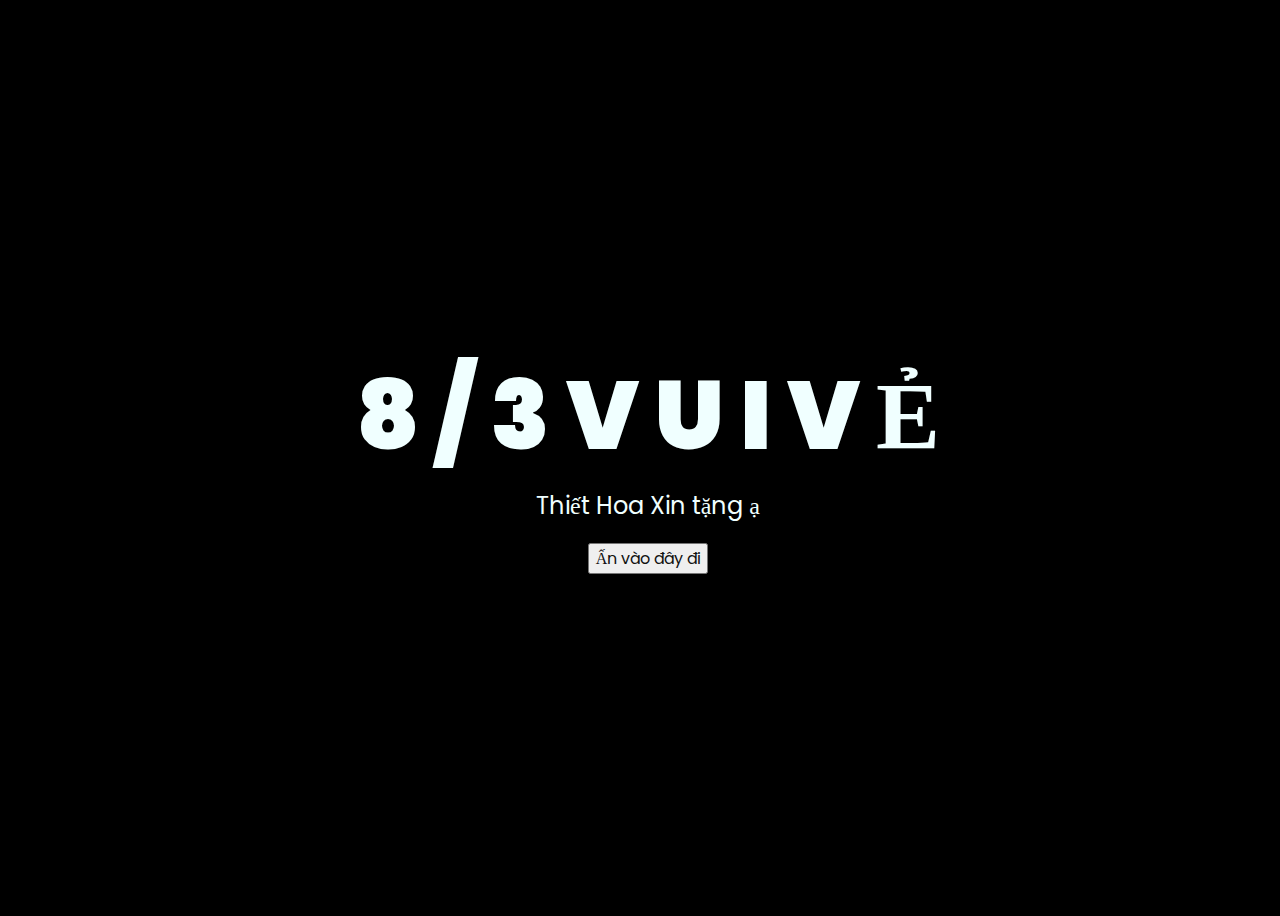
<file: index.html>
<!DOCTYPE html>
<html lang="en">
<head>
    <meta charset="UTF-8">
    <meta http-equiv="X-UA-Compatible" content="IE=edge">
    <meta name="viewport" content="width=device-width, initial-scale=1.0">
    <link rel="stylesheet" href="css/style.css">
    <link rel="icon" href="img/flowers.png" type="image/x-icon">
    <title>Gửi tặng 8/3</title>
</head>
<body>
    <div class="greetings">
    <!-- silahkan menambah kata sesuai keinginan dengan <span>text...</span -->
        <span>8</span>
        <span>/</span>
        <span>3</span>
        <span>V</span>
        <span>U</span>
        <span>I</span>
        <span>V</span>
        <span>Ẻ</span>
    </div>
    <div class="description">
        <span>Thiết Hoa Xin tặng ạ</span>
    </div>
    <div class="button">
        <button>
            <a href="flower.html">Ấn vào đây đi</a>
        </button>
        
    </div>
</body>
</html>
</file>
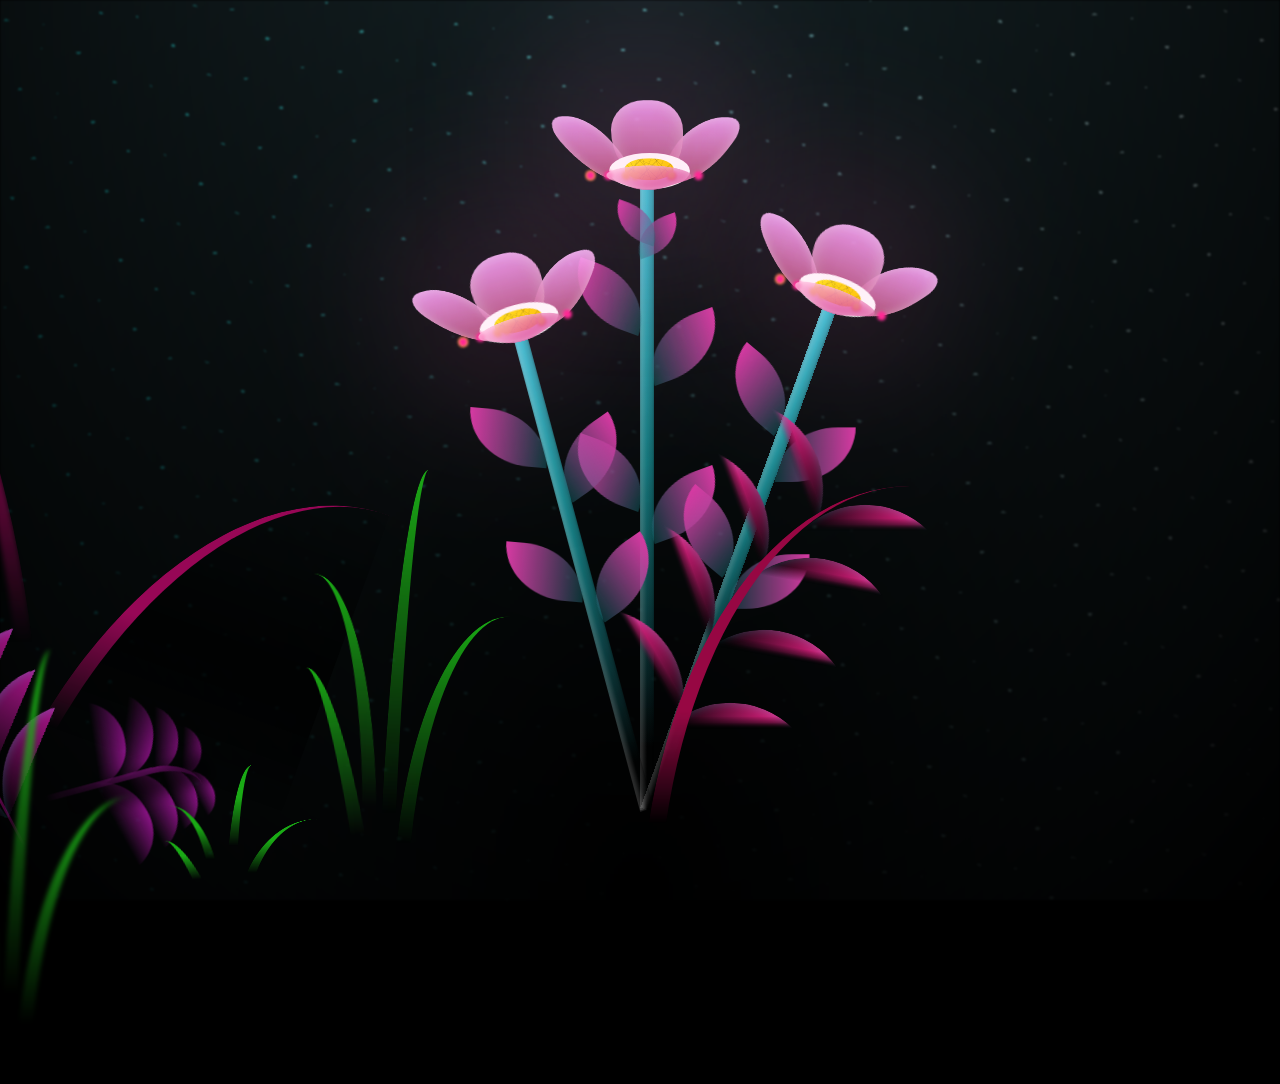
<file: flower.html>
<!DOCTYPE html>
<html lang="en">
<head>
    <meta charset="UTF-8">
    <meta http-equiv="X-UA-Compatible" content="IE=edge">
    <meta name="viewport" content="width=device-width, initial-scale=1.0">
    <link rel="stylesheet" href="css/main.css">
    <link rel="icon" href="img/flowers.png" type="image/x-icon">
    <title>flowers</title>
<audio control autoplay>
   <source src ="456.mp3" type="audio/mpeg">
</audio>
</head>
<body class="container">
  <!-- Pembuat code: https://codepen.io/mdusmanansari/pen/BamepLe -->
    <div class="night"></div>
    <div class="Mãi xinh đẹp nhenn">
      <div class="flower flower--1">
        <div class="flower__leafs flower__leafs--1">
          <div class="flower__leaf flower__leaf--1"></div>
          <div class="flower__leaf flower__leaf--2"></div>
          <div class="flower__leaf flower__leaf--3"></div>
          <div class="flower__leaf flower__leaf--4"></div>
          <div class="flower__white-circle"></div>
  
          <div class="flower__light flower__light--1"></div>
          <div class="flower__light flower__light--2"></div>
          <div class="flower__light flower__light--3"></div>
          <div class="flower__light flower__light--4"></div>
          <div class="flower__light flower__light--5"></div>
          <div class="flower__light flower__light--6"></div>
          <div class="flower__light flower__light--7"></div>
          <div class="flower__light flower__light--8"></div>
  
        </div>
        <div class="flower__line">
          <div class="flower__line__leaf flower__line__leaf--1"></div>
          <div class="flower__line__leaf flower__line__leaf--2"></div>
          <div class="flower__line__leaf flower__line__leaf--3"></div>
          <div class="flower__line__leaf flower__line__leaf--4"></div>
          <div class="flower__line__leaf flower__line__leaf--5"></div>
          <div class="flower__line__leaf flower__line__leaf--6"></div>
        </div>
      </div>
  
      <div class="flower flower--2">
        <div class="flower__leafs flower__leafs--2">
          <div class="flower__leaf flower__leaf--1"></div>
          <div class="flower__leaf flower__leaf--2"></div>
          <div class="flower__leaf flower__leaf--3"></div>
          <div class="flower__leaf flower__leaf--4"></div>
          <div class="flower__white-circle"></div>
  
          <div class="flower__light flower__light--1"></div>
          <div class="flower__light flower__light--2"></div>
          <div class="flower__light flower__light--3"></div>
          <div class="flower__light flower__light--4"></div>
          <div class="flower__light flower__light--5"></div>
          <div class="flower__light flower__light--6"></div>
          <div class="flower__light flower__light--7"></div>
          <div class="flower__light flower__light--8"></div>
  
        </div>
        <div class="flower__line">
          <div class="flower__line__leaf flower__line__leaf--1"></div>
          <div class="flower__line__leaf flower__line__leaf--2"></div>
          <div class="flower__line__leaf flower__line__leaf--3"></div>
          <div class="flower__line__leaf flower__line__leaf--4"></div>
        </div>
      </div>
  
      <div class="flower flower--3">
        <div class="flower__leafs flower__leafs--3">
          <div class="flower__leaf flower__leaf--1"></div>
          <div class="flower__leaf flower__leaf--2"></div>
          <div class="flower__leaf flower__leaf--3"></div>
          <div class="flower__leaf flower__leaf--4"></div>
          <div class="flower__white-circle"></div>
  
          <div class="flower__light flower__light--1"></div>
          <div class="flower__light flower__light--2"></div>
          <div class="flower__light flower__light--3"></div>
          <div class="flower__light flower__light--4"></div>
          <div class="flower__light flower__light--5"></div>
          <div class="flower__light flower__light--6"></div>
          <div class="flower__light flower__light--7"></div>
          <div class="flower__light flower__light--8"></div>
  
        </div>
        <div class="flower__line">
          <div class="flower__line__leaf flower__line__leaf--1"></div>
          <div class="flower__line__leaf flower__line__leaf--2"></div>
          <div class="flower__line__leaf flower__line__leaf--3"></div>
          <div class="flower__line__leaf flower__line__leaf--4"></div>
        </div>
      </div>
  
      <div class="grow-ans" style="--d:1.2s">
        <div class="flower__g-long">
          <div class="flower__g-long__top"></div>
          <div class="flower__g-long__bottom"></div>
        </div>
      </div>
  
      <div class="growing-grass">
        <div class="flower__grass flower__grass--1">
          <div class="flower__grass--top"></div>
          <div class="flower__grass--bottom"></div>
          <div class="flower__grass__leaf flower__grass__leaf--1"></div>
          <div class="flower__grass__leaf flower__grass__leaf--2"></div>
          <div class="flower__grass__leaf flower__grass__leaf--3"></div>
          <div class="flower__grass__leaf flower__grass__leaf--4"></div>
          <div class="flower__grass__leaf flower__grass__leaf--5"></div>
          <div class="flower__grass__leaf flower__grass__leaf--6"></div>
          <div class="flower__grass__leaf flower__grass__leaf--7"></div>
          <div class="flower__grass__leaf flower__grass__leaf--8"></div>
          <div class="flower__grass__overlay"></div>
        </div>
      </div>
  
      <div class="growing-grass">
        <div class="flower__grass flower__grass--2">
          <div class="flower__grass--top"></div>
          <div class="flower__grass--bottom"></div>
          <div class="flower__grass__leaf flower__grass__leaf--1"></div>
          <div class="flower__grass__leaf flower__grass__leaf--2"></div>
          <div class="flower__grass__leaf flower__grass__leaf--3"></div>
          <div class="flower__grass__leaf flower__grass__leaf--4"></div>
          <div class="flower__grass__leaf flower__grass__leaf--5"></div>
          <div class="flower__grass__leaf flower__grass__leaf--6"></div>
          <div class="flower__grass__leaf flower__grass__leaf--7"></div>
          <div class="flower__grass__leaf flower__grass__leaf--8"></div>
          <div class="flower__grass__overlay"></div>
        </div>
      </div>
  
      <div class="grow-ans" style="--d:2.4s">
        <div class="flower__g-right flower__g-right--1">
          <div class="leaf"></div>
        </div>
      </div>
  
      <div class="grow-ans" style="--d:2.8s">
        <div class="flower__g-right flower__g-right--2">
          <div class="leaf"></div>
        </div>
      </div>
  
      <div class="grow-ans" style="--d:2.8s">
        <div class="flower__g-front">
          <div class="flower__g-front__leaf-wrapper flower__g-front__leaf-wrapper--1">
            <div class="flower__g-front__leaf"></div>
          </div>
          <div class="flower__g-front__leaf-wrapper flower__g-front__leaf-wrapper--2">
            <div class="flower__g-front__leaf"></div>
          </div>
          <div class="flower__g-front__leaf-wrapper flower__g-front__leaf-wrapper--3">
            <div class="flower__g-front__leaf"></div>
          </div>
          <div class="flower__g-front__leaf-wrapper flower__g-front__leaf-wrapper--4">
            <div class="flower__g-front__leaf"></div>
          </div>
          <div class="flower__g-front__leaf-wrapper flower__g-front__leaf-wrapper--5">
            <div class="flower__g-front__leaf"></div>
          </div>
          <div class="flower__g-front__leaf-wrapper flower__g-front__leaf-wrapper--6">
            <div class="flower__g-front__leaf"></div>
          </div>
          <div class="flower__g-front__leaf-wrapper flower__g-front__leaf-wrapper--7">
            <div class="flower__g-front__leaf"></div>
          </div>
          <div class="flower__g-front__leaf-wrapper flower__g-front__leaf-wrapper--8">
            <div class="flower__g-front__leaf"></div>
          </div>
          <div class="flower__g-front__line"></div>
        </div>
      </div>
  
      <div class="grow-ans" style="--d:3.2s">
        <div class="flower__g-fr">
          <div class="leaf"></div>
          <div class="flower__g-fr__leaf flower__g-fr__leaf--1"></div>
          <div class="flower__g-fr__leaf flower__g-fr__leaf--2"></div>
          <div class="flower__g-fr__leaf flower__g-fr__leaf--3"></div>
          <div class="flower__g-fr__leaf flower__g-fr__leaf--4"></div>
          <div class="flower__g-fr__leaf flower__g-fr__leaf--5"></div>
          <div class="flower__g-fr__leaf flower__g-fr__leaf--6"></div>
          <div class="flower__g-fr__leaf flower__g-fr__leaf--7"></div>
          <div class="flower__g-fr__leaf flower__g-fr__leaf--8"></div>
        </div>
      </div>
  
      <div class="long-g long-g--0">
        <div class="grow-ans" style="--d:3s">
          <div class="leaf leaf--0"></div>
        </div>
        <div class="grow-ans" style="--d:2.2s">
          <div class="leaf leaf--1"></div>
        </div>
        <div class="grow-ans" style="--d:3.4s">
          <div class="leaf leaf--2"></div>
        </div>
        <div class="grow-ans" style="--d:3.6s">
          <div class="leaf leaf--3"></div>
        </div>
      </div>
  
      <div class="long-g long-g--1">
        <div class="grow-ans" style="--d:3.6s">
          <div class="leaf leaf--0"></div>
        </div>
        <div class="grow-ans" style="--d:3.8s">
          <div class="leaf leaf--1"></div>
        </div>
        <div class="grow-ans" style="--d:4s">
          <div class="leaf leaf--2"></div>
        </div>
        <div class="grow-ans" style="--d:4.2s">
          <div class="leaf leaf--3"></div>
        </div>
      </div>
  
      <div class="long-g long-g--2">
        <div class="grow-ans" style="--d:4s">
          <div class="leaf leaf--0"></div>
        </div>
        <div class="grow-ans" style="--d:4.2s">
          <div class="leaf leaf--1"></div>
        </div>
        <div class="grow-ans" style="--d:4.4s">
          <div class="leaf leaf--2"></div>
        </div>
        <div class="grow-ans" style="--d:4.6s">
          <div class="leaf leaf--3"></div>
        </div>
      </div>
  
      <div class="long-g long-g--3">
        <div class="grow-ans" style="--d:4s">
          <div class="leaf leaf--0"></div>
        </div>
        <div class="grow-ans" style="--d:4.2s">
          <div class="leaf leaf--1"></div>
        </div>
        <div class="grow-ans" style="--d:3s">
          <div class="leaf leaf--2"></div>
        </div>
        <div class="grow-ans" style="--d:3.6s">
          <div class="leaf leaf--3"></div>
        </div>
      </div>
  
      <div class="long-g long-g--4">
        <div class="grow-ans" style="--d:4s">
          <div class="leaf leaf--0"></div>
        </div>
        <div class="grow-ans" style="--d:4.2s">
          <div class="leaf leaf--1"></div>
        </div>
        <div class="grow-ans" style="--d:3s">
          <div class="leaf leaf--2"></div>
        </div>
        <div class="grow-ans" style="--d:3.6s">
          <div class="leaf leaf--3"></div>
        </div>
      </div>
  
      <div class="long-g long-g--5">
        <div class="grow-ans" style="--d:4s">
          <div class="leaf leaf--0"></div>
        </div>
        <div class="grow-ans" style="--d:4.2s">
          <div class="leaf leaf--1"></div>
        </div>
        <div class="grow-ans" style="--d:3s">
          <div class="leaf leaf--2"></div>
        </div>
        <div class="grow-ans" style="--d:3.6s">
          <div class="leaf leaf--3"></div>
        </div>
      </div>
  
      <div class="long-g long-g--6">
        <div class="grow-ans" style="--d:4.2s">
          <div class="leaf leaf--0"></div>
        </div>
        <div class="grow-ans" style="--d:4.4s">
          <div class="leaf leaf--1"></div>
        </div>
        <div class="grow-ans" style="--d:4.6s">
          <div class="leaf leaf--2"></div>
        </div>
        <div class="grow-ans" style="--d:4.8s">
          <div class="leaf leaf--3"></div>
        </div>
      </div>
  
      <div class="long-g long-g--7">
        <div class="grow-ans" style="--d:3s">
          <div class="leaf leaf--0"></div>
        </div>
        <div class="grow-ans" style="--d:3.2s">
          <div class="leaf leaf--1"></div>
        </div>
        <div class="grow-ans" style="--d:3.5s">
          <div class="leaf leaf--2"></div>
        </div>
        <div class="grow-ans" style="--d:3.6s">
          <div class="leaf leaf--3"></div>
        </div>
      </div>
    </div>
    <script src="main.js"></script>
  </body>
</html>
</file>
<file: css/style.css>
@import url('https://fonts.googleapis.com/css2?family=Poppins:ital,wght@0,500;1,900&display=swap');
*{
    font-family: 'Poppins',cursive;
}
body{
    color: azure;
    width: 100%;
    height: 100vh;
    display: flex;
    flex-direction: column;
    align-items: center;
    justify-content: center;
    background-color: black;
}
.greetings{
    font-size: 6rem;
    font-weight: 900;
}
.greetings > span{
    animation: glow 2.5s ease-in-out infinite;
}
@keyframes glow{
    0%, 100%{
        color: #fff;
        text-shadow: 0 0 12px #d63982, 0 0 50px #d639c9, 0 0 100px #d6396d;
    }
    10%, 90%{
        color: #111;
        text-shadow: none;
    }
}
.greetings > span:nth-child(2){
    animation-delay: .2s ;
}
.greetings > span:nth-child(3){
    animation-delay: .4s ;
}
.greetings > span:nth-child(4){
    animation-delay: .6s;
}
.greetings > span:nth-child(5){
    animation-delay: .8s;
}

.description{
    font-size: 1.5rem;
    margin-bottom: 20px;
}

.button a{
    text-decoration: none;
    font-size: 1rem;
    color: #111;
}

@media screen and (max-width:574px){
    .greetings{
        display: block;
        font-size: 3rem;
        font-weight: 500;
        text-align: center;
    }
    .description{
        font-size: 1rem;
    }
    
    .button a{
        font-size: .5rem;
    }
}
</file>
<file: css/main.css>
*,
*::after,
*::before {
  padding: 0;
  margin: 0;
  box-sizing: border-box;
}

:root {
  --dark-color: #000;
}

body {
  display: flex;
  align-items: flex-end;
  justify-content: center;
  min-height: 100vh;
  background-color: var(--dark-color);
  overflow: hidden;
  perspective: 1000px;
}

.night {
  position: fixed;
  left: 50%;
  top: 0;
  transform: translateX(-50%);
  width: 100%;
  height: 100%;
  filter: blur(0.1vmin);
  background-image: radial-gradient(ellipse at top, transparent 0%, var(--dark-color)), radial-gradient(ellipse at bottom, var(--dark-color), rgba(145, 233, 255, 0.2)), repeating-linear-gradient(220deg, rgb(0, 0, 0) 0px, rgb(0, 0, 0) 19px, transparent 19px, transparent 22px), repeating-linear-gradient(189deg, rgb(0, 0, 0) 0px, rgb(0, 0, 0) 19px, transparent 19px, transparent 22px), repeating-linear-gradient(148deg, rgb(0, 0, 0) 0px, rgb(0, 0, 0) 19px, transparent 19px, transparent 22px), linear-gradient(90deg, rgb(0, 255, 250), rgb(240, 240, 240));
}

.flowers {
  position: relative;
  transform: scale(0.9);
}

.flower {
  position: absolute;
  bottom: 10vmin;
  transform-origin: bottom center;
  z-index: 10;
  --fl-speed: 0.8s;
}
.flower--1 {
  -webkit-animation: moving-flower-1 4s linear infinite;
          animation: moving-flower-1 4s linear infinite;
}
.flower--1 .flower__line {
  height: 70vmin;
  -webkit-animation-delay: 0.3s;
          animation-delay: 0.3s;
}
.flower--1 .flower__line__leaf--1 {
  -webkit-animation: blooming-leaf-right var(--fl-speed) 1.6s backwards;
          animation: blooming-leaf-right var(--fl-speed) 1.6s backwards;
}
.flower--1 .flower__line__leaf--2 {
  -webkit-animation: blooming-leaf-right var(--fl-speed) 1.4s backwards;
          animation: blooming-leaf-right var(--fl-speed) 1.4s backwards;
}
.flower--1 .flower__line__leaf--3 {
  -webkit-animation: blooming-leaf-left var(--fl-speed) 1.2s backwards;
          animation: blooming-leaf-left var(--fl-speed) 1.2s backwards;
}
.flower--1 .flower__line__leaf--4 {
  -webkit-animation: blooming-leaf-left var(--fl-speed) 1s backwards;
          animation: blooming-leaf-left var(--fl-speed) 1s backwards;
}
.flower--1 .flower__line__leaf--5 {
  -webkit-animation: blooming-leaf-right var(--fl-speed) 1.8s backwards;
          animation: blooming-leaf-right var(--fl-speed) 1.8s backwards;
}
.flower--1 .flower__line__leaf--6 {
  -webkit-animation: blooming-leaf-left var(--fl-speed) 2s backwards;
          animation: blooming-leaf-left var(--fl-speed) 2s backwards;
}
.flower--2 {
  left: 50%;
  transform: rotate(20deg);
  -webkit-animation: moving-flower-2 4s linear infinite;
          animation: moving-flower-2 4s linear infinite;
}
.flower--2 .flower__line {
  height: 60vmin;
  -webkit-animation-delay: 0.6s;
          animation-delay: 0.6s;
}
.flower--2 .flower__line__leaf--1 {
  -webkit-animation: blooming-leaf-right var(--fl-speed) 1.9s backwards;
          animation: blooming-leaf-right var(--fl-speed) 1.9s backwards;
}
.flower--2 .flower__line__leaf--2 {
  -webkit-animation: blooming-leaf-right var(--fl-speed) 1.7s backwards;
          animation: blooming-leaf-right var(--fl-speed) 1.7s backwards;
}
.flower--2 .flower__line__leaf--3 {
  -webkit-animation: blooming-leaf-left var(--fl-speed) 1.5s backwards;
          animation: blooming-leaf-left var(--fl-speed) 1.5s backwards;
}
.flower--2 .flower__line__leaf--4 {
  -webkit-animation: blooming-leaf-left var(--fl-speed) 1.3s backwards;
          animation: blooming-leaf-left var(--fl-speed) 1.3s backwards;
}
.flower--3 {
  left: 50%;
  transform: rotate(-15deg);
  -webkit-animation: moving-flower-3 4s linear infinite;
          animation: moving-flower-3 4s linear infinite;
}
.flower--3 .flower__line {
  -webkit-animation-delay: 0.9s;
          animation-delay: 0.9s;
}
.flower--3 .flower__line__leaf--1 {
  -webkit-animation: blooming-leaf-right var(--fl-speed) 2.5s backwards;
          animation: blooming-leaf-right var(--fl-speed) 2.5s backwards;
}
.flower--3 .flower__line__leaf--2 {
  -webkit-animation: blooming-leaf-right var(--fl-speed) 2.3s backwards;
          animation: blooming-leaf-right var(--fl-speed) 2.3s backwards;
}
.flower--3 .flower__line__leaf--3 {
  -webkit-animation: blooming-leaf-left var(--fl-speed) 2.1s backwards;
          animation: blooming-leaf-left var(--fl-speed) 2.1s backwards;
}
.flower--3 .flower__line__leaf--4 {
  -webkit-animation: blooming-leaf-left var(--fl-speed) 1.9s backwards;
          animation: blooming-leaf-left var(--fl-speed) 1.9s backwards;
}
.flower__leafs {
  position: relative;
  -webkit-animation: blooming-flower 2s backwards;
          animation: blooming-flower 2s backwards;
}
.flower__leafs--1 {
  -webkit-animation-delay: 1.1s;
          animation-delay: 1.1s;
}
.flower__leafs--2 {
  -webkit-animation-delay: 1.4s;
          animation-delay: 1.4s;
}
.flower__leafs--3 {
  -webkit-animation-delay: 1.7s;
          animation-delay: 1.7s;
}
.flower__leafs::after {
  content: "";
  position: absolute;
  left: 0;
  top: 0;
  transform: translate(-50%, -100%);
  width: 8vmin;
  height: 8vmin;
  background-color: #ff6bbc;
  filter: blur(10vmin);
}
.flower__leaf {
  position: absolute;
  bottom: 0;
  left: 50%;
  width: 8vmin;
  height: 11vmin;
  border-radius: 51% 49% 47% 53%/44% 45% 55% 69%;
  background-color: #ffa7d7;
  background-image: linear-gradient(to top, #b8547a, #fca7ff);
  transform-origin: bottom center;
  opacity: 0.9;
  box-shadow: inset 0 0 2vmin rgba(255, 255, 255, 0.5);
}
.flower__leaf--1 {
  transform: translate(-10%, 1%) rotateY(40deg) rotateX(-50deg);
}
.flower__leaf--2 {
  transform: translate(-50%, -4%) rotateX(40deg);
}
.flower__leaf--3 {
  transform: translate(-90%, 0%) rotateY(45deg) rotateX(50deg);
}
.flower__leaf--4 {
  width: 8vmin;
  height: 8vmin;
  transform-origin: bottom left;
  border-radius: 4vmin 10vmin 4vmin 4vmin;
  transform: translate(0%, 18%) rotateX(70deg) rotate(-43deg);
  background-image: linear-gradient(to top, #d6398f, #ffa7d3);
  z-index: 1;
  opacity: 0.8;
}
.flower__white-circle {
  position: absolute;
  left: -3.5vmin;
  top: -3vmin;
  width: 9vmin;
  height: 4vmin;
  border-radius: 50%;
  background-color: #fff;
}
.flower__white-circle::after {
  content: "";
  position: absolute;
  left: 50%;
  top: 45%;
  transform: translate(-50%, -50%);
  width: 60%;
  height: 60%;
  border-radius: inherit;
  background-image: repeating-linear-gradient(135deg, rgba(0, 0, 0, 0.03) 0px, rgba(0, 0, 0, 0.03) 1px, transparent 1px, transparent 12px), repeating-linear-gradient(45deg, rgba(0, 0, 0, 0.03) 0px, rgba(0, 0, 0, 0.03) 1px, transparent 1px, transparent 12px), repeating-linear-gradient(67.5deg, rgba(0, 0, 0, 0.03) 0px, rgba(0, 0, 0, 0.03) 1px, transparent 1px, transparent 12px), repeating-linear-gradient(135deg, rgba(0, 0, 0, 0.03) 0px, rgba(0, 0, 0, 0.03) 1px, transparent 1px, transparent 12px), repeating-linear-gradient(45deg, rgba(0, 0, 0, 0.03) 0px, rgba(0, 0, 0, 0.03) 1px, transparent 1px, transparent 12px), repeating-linear-gradient(112.5deg, rgba(0, 0, 0, 0.03) 0px, rgba(0, 0, 0, 0.03) 1px, transparent 1px, transparent 12px), repeating-linear-gradient(112.5deg, rgba(0, 0, 0, 0.03) 0px, rgba(0, 0, 0, 0.03) 1px, transparent 1px, transparent 12px), repeating-linear-gradient(45deg, rgba(0, 0, 0, 0.03) 0px, rgba(0, 0, 0, 0.03) 1px, transparent 1px, transparent 12px), repeating-linear-gradient(22.5deg, rgba(0, 0, 0, 0.03) 0px, rgba(0, 0, 0, 0.03) 1px, transparent 1px, transparent 12px), repeating-linear-gradient(45deg, rgba(0, 0, 0, 0.03) 0px, rgba(0, 0, 0, 0.03) 1px, transparent 1px, transparent 12px), repeating-linear-gradient(22.5deg, rgba(0, 0, 0, 0.03) 0px, rgba(0, 0, 0, 0.03) 1px, transparent 1px, transparent 12px), repeating-linear-gradient(135deg, rgba(0, 0, 0, 0.03) 0px, rgba(0, 0, 0, 0.03) 1px, transparent 1px, transparent 12px), repeating-linear-gradient(157.5deg, rgba(0, 0, 0, 0.03) 0px, rgba(0, 0, 0, 0.03) 1px, transparent 1px, transparent 12px), repeating-linear-gradient(67.5deg, rgba(0, 0, 0, 0.03) 0px, rgba(0, 0, 0, 0.03) 1px, transparent 1px, transparent 12px), repeating-linear-gradient(67.5deg, rgba(0, 0, 0, 0.03) 0px, rgba(0, 0, 0, 0.03) 1px, transparent 1px, transparent 12px), linear-gradient(90deg, rgb(255, 235, 18), rgb(255, 206, 0));
}
.flower__line {
  height: 55vmin;
  width: 1.5vmin;
  background-image: linear-gradient(to left, rgba(0, 0, 0, 0.2), transparent, rgba(255, 255, 255, 0.2)), linear-gradient(to top, transparent 10%, #14757a, #39c6d6);
  box-shadow: inset 0 0 2px rgba(0, 0, 0, 0.5);
  -webkit-animation: grow-flower-tree 4s backwards;
          animation: grow-flower-tree 4s backwards;
}
.flower__line__leaf {
  --w: 7vmin;
  --h: calc(var(--w) + 2vmin);
  position: absolute;
  top: 20%;
  left: 90%;
  width: var(--w);
  height: var(--h);
  border-top-right-radius: var(--h);
  border-bottom-left-radius: var(--h);
  background-image: linear-gradient(to top, rgba(20, 117, 122, 0.4), #d639a2);
}
.flower__line__leaf--1 {
  transform: rotate(70deg) rotateY(30deg);
}
.flower__line__leaf--2 {
  top: 45%;
  transform: rotate(70deg) rotateY(30deg);
}
.flower__line__leaf--3, .flower__line__leaf--4, .flower__line__leaf--6 {
  border-top-right-radius: 0;
  border-bottom-left-radius: 0;
  border-top-left-radius: var(--h);
  border-bottom-right-radius: var(--h);
  left: -460%;
  top: 12%;
  transform: rotate(-70deg) rotateY(30deg);
}
.flower__line__leaf--4 {
  top: 40%;
}
.flower__line__leaf--5 {
  top: 0;
  transform-origin: left;
  transform: rotate(70deg) rotateY(30deg) scale(0.6);
}
.flower__line__leaf--6 {
  top: -2%;
  left: -450%;
  transform-origin: right;
  transform: rotate(-70deg) rotateY(30deg) scale(0.6);
}
.flower__light {
  position: absolute;
  bottom: 0vmin;
  width: 1vmin;
  height: 1vmin;
  background-color: rgb(255, 251, 0);
  border-radius: 50%;
  filter: blur(0.2vmin);
  -webkit-animation: light-ans 4s linear infinite backwards;
          animation: light-ans 4s linear infinite backwards;
}
.flower__light:nth-child(odd) {
  background-color: #ff2391;
}
.flower__light--1 {
  left: -2vmin;
  -webkit-animation-delay: 1s;
          animation-delay: 1s;
}
.flower__light--2 {
  left: 3vmin;
  -webkit-animation-delay: 0.5s;
          animation-delay: 0.5s;
}
.flower__light--3 {
  left: -6vmin;
  -webkit-animation-delay: 0.3s;
          animation-delay: 0.3s;
}
.flower__light--4 {
  left: 6vmin;
  -webkit-animation-delay: 0.9s;
          animation-delay: 0.9s;
}
.flower__light--5 {
  left: -1vmin;
  -webkit-animation-delay: 1.5s;
          animation-delay: 1.5s;
}
.flower__light--6 {
  left: -4vmin;
  -webkit-animation-delay: 3s;
          animation-delay: 3s;
}
.flower__light--7 {
  left: 3vmin;
  -webkit-animation-delay: 2s;
          animation-delay: 2s;
}
.flower__light--8 {
  left: -6vmin;
  -webkit-animation-delay: 3.5s;
          animation-delay: 3.5s;
}
.flower__grass {
  --c: #aa15a3;
  --line-w: 1.5vmin;
  position: absolute;
  bottom: 12vmin;
  left: -7vmin;
  display: flex;
  flex-direction: column;
  align-items: flex-end;
  z-index: 20;
  transform-origin: bottom center;
  transform: rotate(-48deg) rotateY(40deg);
}
.flower__grass--1 {
  -webkit-animation: moving-grass 2s linear infinite;
          animation: moving-grass 2s linear infinite;
}
.flower__grass--2 {
  left: 2vmin;
  bottom: 10vmin;
  transform: scale(0.5) rotate(75deg) rotateX(10deg) rotateY(-200deg);
  opacity: 0.8;
  z-index: 0;
  -webkit-animation: moving-grass--2 1.5s linear infinite;
          animation: moving-grass--2 1.5s linear infinite;
}
.flower__grass--top {
  width: 7vmin;
  height: 10vmin;
  border-top-right-radius: 100%;
  border-right: var(--line-w) solid var(--c);
  transform-origin: bottom center;
  transform: rotate(-2deg);
}
.flower__grass--bottom {
  margin-top: -2px;
  width: var(--line-w);
  height: 25vmin;
  background-image: linear-gradient(to top, transparent, var(--c));
}
.flower__grass__leaf {
  --size: 10vmin;
  position: absolute;
  width: calc(var(--size) * 2.1);
  height: var(--size);
  border-top-left-radius: var(--size);
  border-top-right-radius: var(--size);
  background-image: linear-gradient(to top, transparent, transparent 30%, var(--c));
  z-index: 100;
}
.flower__grass__leaf--1 {
  top: -6%;
  left: 30%;
  --size: 6vmin;
  transform: rotate(-20deg);
  -webkit-animation: growing-grass-ans--1 2s 2.6s backwards;
          animation: growing-grass-ans--1 2s 2.6s backwards;
}
@-webkit-keyframes growing-grass-ans--1 {
  0% {
    transform-origin: bottom left;
    transform: rotate(-20deg) scale(0);
  }
}
@keyframes growing-grass-ans--1 {
  0% {
    transform-origin: bottom left;
    transform: rotate(-20deg) scale(0);
  }
}
.flower__grass__leaf--2 {
  top: -5%;
  left: -110%;
  --size: 6vmin;
  transform: rotate(10deg);
  -webkit-animation: growing-grass-ans--2 2s 2.4s linear backwards;
          animation: growing-grass-ans--2 2s 2.4s linear backwards;
}
@-webkit-keyframes growing-grass-ans--2 {
  0% {
    transform-origin: bottom right;
    transform: rotate(10deg) scale(0);
  }
}
@keyframes growing-grass-ans--2 {
  0% {
    transform-origin: bottom right;
    transform: rotate(10deg) scale(0);
  }
}
.flower__grass__leaf--3 {
  top: 5%;
  left: 60%;
  --size: 8vmin;
  transform: rotate(-18deg) rotateX(-20deg);
  -webkit-animation: growing-grass-ans--3 2s 2.2s linear backwards;
          animation: growing-grass-ans--3 2s 2.2s linear backwards;
}
@-webkit-keyframes growing-grass-ans--3 {
  0% {
    transform-origin: bottom left;
    transform: rotate(-18deg) rotateX(-20deg) scale(0);
  }
}
@keyframes growing-grass-ans--3 {
  0% {
    transform-origin: bottom left;
    transform: rotate(-18deg) rotateX(-20deg) scale(0);
  }
}
.flower__grass__leaf--4 {
  top: 6%;
  left: -135%;
  --size: 8vmin;
  transform: rotate(2deg);
  -webkit-animation: growing-grass-ans--4 2s 2s linear backwards;
          animation: growing-grass-ans--4 2s 2s linear backwards;
}
@-webkit-keyframes growing-grass-ans--4 {
  0% {
    transform-origin: bottom right;
    transform: rotate(2deg) scale(0);
  }
}
@keyframes growing-grass-ans--4 {
  0% {
    transform-origin: bottom right;
    transform: rotate(2deg) scale(0);
  }
}
.flower__grass__leaf--5 {
  top: 20%;
  left: 60%;
  --size: 10vmin;
  transform: rotate(-24deg) rotateX(-20deg);
  -webkit-animation: growing-grass-ans--5 2s 1.8s linear backwards;
          animation: growing-grass-ans--5 2s 1.8s linear backwards;
}
@-webkit-keyframes growing-grass-ans--5 {
  0% {
    transform-origin: bottom left;
    transform: rotate(-24deg) rotateX(-20deg) scale(0);
  }
}
@keyframes growing-grass-ans--5 {
  0% {
    transform-origin: bottom left;
    transform: rotate(-24deg) rotateX(-20deg) scale(0);
  }
}
.flower__grass__leaf--6 {
  top: 22%;
  left: -180%;
  --size: 10vmin;
  transform: rotate(10deg);
  -webkit-animation: growing-grass-ans--6 2s 1.6s linear backwards;
          animation: growing-grass-ans--6 2s 1.6s linear backwards;
}
@-webkit-keyframes growing-grass-ans--6 {
  0% {
    transform-origin: bottom right;
    transform: rotate(10deg) scale(0);
  }
}
@keyframes growing-grass-ans--6 {
  0% {
    transform-origin: bottom right;
    transform: rotate(10deg) scale(0);
  }
}
.flower__grass__leaf--7 {
  top: 39%;
  left: 70%;
  --size: 10vmin;
  transform: rotate(-10deg);
  -webkit-animation: growing-grass-ans--7 2s 1.4s linear backwards;
          animation: growing-grass-ans--7 2s 1.4s linear backwards;
}
@-webkit-keyframes growing-grass-ans--7 {
  0% {
    transform-origin: bottom left;
    transform: rotate(-10deg) scale(0);
  }
}
@keyframes growing-grass-ans--7 {
  0% {
    transform-origin: bottom left;
    transform: rotate(-10deg) scale(0);
  }
}
.flower__grass__leaf--8 {
  top: 40%;
  left: -215%;
  --size: 11vmin;
  transform: rotate(10deg);
  -webkit-animation: growing-grass-ans--8 2s 1.2s linear backwards;
          animation: growing-grass-ans--8 2s 1.2s linear backwards;
}
@-webkit-keyframes growing-grass-ans--8 {
  0% {
    transform-origin: bottom right;
    transform: rotate(10deg) scale(0);
  }
}
@keyframes growing-grass-ans--8 {
  0% {
    transform-origin: bottom right;
    transform: rotate(10deg) scale(0);
  }
}
.flower__grass__overlay {
  position: absolute;
  top: -10%;
  right: 0%;
  width: 100%;
  height: 100%;
  background-color: rgba(0, 0, 0, 0.6);
  filter: blur(1.5vmin);
  z-index: 100;
}
.flower__g-long {
  --w: 2vmin;
  --h: 6vmin;
  --c: #aa1578;
  position: absolute;
  bottom: 10vmin;
  left: -3vmin;
  transform-origin: bottom center;
  transform: rotate(-30deg) rotateY(-20deg);
  display: flex;
  flex-direction: column;
  align-items: flex-end;
  -webkit-animation: flower-g-long-ans 3s linear infinite;
          animation: flower-g-long-ans 3s linear infinite;
}
@-webkit-keyframes flower-g-long-ans {
  0%, 100% {
    transform: rotate(-30deg) rotateY(-20deg);
  }
  50% {
    transform: rotate(-32deg) rotateY(-20deg);
  }
}
@keyframes flower-g-long-ans {
  0%, 100% {
    transform: rotate(-30deg) rotateY(-20deg);
  }
  50% {
    transform: rotate(-32deg) rotateY(-20deg);
  }
}
.flower__g-long__top {
  top: calc(var(--h) * -1);
  width: calc(var(--w) + 1vmin);
  height: var(--h);
  border-top-right-radius: 100%;
  border-right: 0.7vmin solid var(--c);
  transform: translate(-0.7vmin, 1vmin);
}
.flower__g-long__bottom {
  width: var(--w);
  height: 50vmin;
  transform-origin: bottom center;
  background-image: linear-gradient(to top, transparent 30%, var(--c));
  box-shadow: inset 0 0 2px rgba(0, 0, 0, 0.5);
  -webkit-clip-path: polygon(35% 0, 65% 1%, 100% 100%, 0% 100%);
          clip-path: polygon(35% 0, 65% 1%, 100% 100%, 0% 100%);
}
.flower__g-right {
  position: absolute;
  bottom: 6vmin;
  left: -2vmin;
  transform-origin: bottom left;
  transform: rotate(20deg);
}
.flower__g-right .leaf {
  width: 30vmin;
  height: 50vmin;
  border-top-left-radius: 100%;
  border-left: 2vmin solid #970756;
  background-image: linear-gradient(to bottom, transparent, var(--dark-color) 60%);
  -webkit-mask-image: linear-gradient(to top, transparent 30%, #97077f 60%);
}
.flower__g-right--1 {
  -webkit-animation: flower-g-right-ans 2.5s linear infinite;
          animation: flower-g-right-ans 2.5s linear infinite;
}
.flower__g-right--2 {
  left: 5vmin;
  transform: rotateY(-180deg);
  -webkit-animation: flower-g-right-ans--2 3s linear infinite;
          animation: flower-g-right-ans--2 3s linear infinite;
}
.flower__g-right--2 .leaf {
  height: 75vmin;
  filter: blur(0.3vmin);
  opacity: 0.8;
}
@-webkit-keyframes flower-g-right-ans {
  0%, 100% {
    transform: rotate(20deg);
  }
  50% {
    transform: rotate(24deg) rotateX(-20deg);
  }
}
@keyframes flower-g-right-ans {
  0%, 100% {
    transform: rotate(20deg);
  }
  50% {
    transform: rotate(24deg) rotateX(-20deg);
  }
}
@-webkit-keyframes flower-g-right-ans--2 {
  0%, 100% {
    transform: rotateY(-180deg) rotate(0deg) rotateX(-20deg);
  }
  50% {
    transform: rotateY(-180deg) rotate(6deg) rotateX(-20deg);
  }
}
@keyframes flower-g-right-ans--2 {
  0%, 100% {
    transform: rotateY(-180deg) rotate(0deg) rotateX(-20deg);
  }
  50% {
    transform: rotateY(-180deg) rotate(6deg) rotateX(-20deg);
  }
}
.flower__g-front {
  position: absolute;
  bottom: 6vmin;
  left: 2.5vmin;
  z-index: 100;
  transform-origin: bottom center;
  transform: rotate(-28deg) rotateY(30deg) scale(1.04);
  -webkit-animation: flower__g-front-ans 2s linear infinite;
          animation: flower__g-front-ans 2s linear infinite;
}
@-webkit-keyframes flower__g-front-ans {
  0%, 100% {
    transform: rotate(-28deg) rotateY(30deg) scale(1.04);
  }
  50% {
    transform: rotate(-35deg) rotateY(40deg) scale(1.04);
  }
}
@keyframes flower__g-front-ans {
  0%, 100% {
    transform: rotate(-28deg) rotateY(30deg) scale(1.04);
  }
  50% {
    transform: rotate(-35deg) rotateY(40deg) scale(1.04);
  }
}
.flower__g-front__line {
  width: 0.3vmin;
  height: 20vmin;
  background-image: linear-gradient(to top, transparent, #970778, transparent 100%);
  position: relative;
}
.flower__g-front__leaf-wrapper {
  position: absolute;
  top: 0;
  left: 0;
  transform-origin: bottom left;
  transform: rotate(10deg);
}
.flower__g-front__leaf-wrapper:nth-child(even) {
  left: 0vmin;
  transform: rotateY(-180deg) rotate(5deg);
  -webkit-animation: flower__g-front__leaf-left-ans 1s ease-in backwards;
          animation: flower__g-front__leaf-left-ans 1s ease-in backwards;
}
.flower__g-front__leaf-wrapper:nth-child(odd) {
  -webkit-animation: flower__g-front__leaf-ans 1s ease-in backwards;
          animation: flower__g-front__leaf-ans 1s ease-in backwards;
}
.flower__g-front__leaf-wrapper--1 {
  top: -8vmin;
  transform: scale(0.7);
  -webkit-animation: flower__g-front__leaf-ans 1s 5.5s ease-in backwards !important;
          animation: flower__g-front__leaf-ans 1s 5.5s ease-in backwards !important;
}
.flower__g-front__leaf-wrapper--2 {
  top: -8vmin;
  transform: rotateY(-180deg) scale(0.7) !important;
  -webkit-animation: flower__g-front__leaf-left-ans-2 1s 4.6s ease-in backwards !important;
          animation: flower__g-front__leaf-left-ans-2 1s 4.6s ease-in backwards !important;
}
.flower__g-front__leaf-wrapper--3 {
  top: -3vmin;
  -webkit-animation: flower__g-front__leaf-ans 1s 4.6s ease-in backwards;
          animation: flower__g-front__leaf-ans 1s 4.6s ease-in backwards;
}
.flower__g-front__leaf-wrapper--4 {
  top: -3vmin;
  transform: rotateY(-180deg) scale(0.9) !important;
  -webkit-animation: flower__g-front__leaf-left-ans-2 1s 4.6s ease-in backwards !important;
          animation: flower__g-front__leaf-left-ans-2 1s 4.6s ease-in backwards !important;
}
@-webkit-keyframes flower__g-front__leaf-left-ans-2 {
  0% {
    transform: rotateY(-180deg) scale(0);
  }
}
@keyframes flower__g-front__leaf-left-ans-2 {
  0% {
    transform: rotateY(-180deg) scale(0);
  }
}
.flower__g-front__leaf-wrapper--5, .flower__g-front__leaf-wrapper--6 {
  top: 2vmin;
}
.flower__g-front__leaf-wrapper--7, .flower__g-front__leaf-wrapper--8 {
  top: 6.5vmin;
}
.flower__g-front__leaf-wrapper--2 {
  -webkit-animation-delay: 5.2s !important;
          animation-delay: 5.2s !important;
}
.flower__g-front__leaf-wrapper--3 {
  -webkit-animation-delay: 4.9s !important;
          animation-delay: 4.9s !important;
}
.flower__g-front__leaf-wrapper--5 {
  -webkit-animation-delay: 4.3s !important;
          animation-delay: 4.3s !important;
}
.flower__g-front__leaf-wrapper--6 {
  -webkit-animation-delay: 4.1s !important;
          animation-delay: 4.1s !important;
}
.flower__g-front__leaf-wrapper--7 {
  -webkit-animation-delay: 3.8s !important;
          animation-delay: 3.8s !important;
}
.flower__g-front__leaf-wrapper--8 {
  -webkit-animation-delay: 3.5s !important;
          animation-delay: 3.5s !important;
}
@-webkit-keyframes flower__g-front__leaf-ans {
  0% {
    transform: rotate(10deg) scale(0);
  }
}
@keyframes flower__g-front__leaf-ans {
  0% {
    transform: rotate(10deg) scale(0);
  }
}
@-webkit-keyframes flower__g-front__leaf-left-ans {
  0% {
    transform: rotateY(-180deg) rotate(5deg) scale(0);
  }
}
@keyframes flower__g-front__leaf-left-ans {
  0% {
    transform: rotateY(-180deg) rotate(5deg) scale(0);
  }
}
.flower__g-front__leaf {
  width: 10vmin;
  height: 10vmin;
  border-radius: 100% 0% 0% 100%/100% 100% 0% 0%;
  box-shadow: inset 0 2px 1vmin hsla(184deg, 97%, 58%, 0.2);
  background-image: linear-gradient(to bottom left, transparent, var(--dark-color)), linear-gradient(to bottom right, #aa158a 50%, transparent 50%, transparent);
  -webkit-mask-image: linear-gradient(to bottom right, #aa1585 50%, transparent 50%, transparent);
  mask-image: linear-gradient(to bottom right, #aa158a 50%, transparent 50%, transparent);
}
.flower__g-fr {
  position: absolute;
  bottom: -4vmin;
  left: vmin;
  transform-origin: bottom left;
  z-index: 10;
  -webkit-animation: flower__g-fr-ans 2s linear infinite;
          animation: flower__g-fr-ans 2s linear infinite;
}
@-webkit-keyframes flower__g-fr-ans {
  0%, 100% {
    transform: rotate(2deg);
  }
  50% {
    transform: rotate(4deg);
  }
}
@keyframes flower__g-fr-ans {
  0%, 100% {
    transform: rotate(2deg);
  }
  50% {
    transform: rotate(4deg);
  }
}
.flower__g-fr .leaf {
  width: 30vmin;
  height: 50vmin;
  border-top-left-radius: 100%;
  border-left: 2vmin solid #970743;
  -webkit-mask-image: linear-gradient(to top, transparent 25%, #970767 50%);
  position: relative;
  z-index: 1;
}
.flower__g-fr__leaf {
  position: absolute;
  top: 0;
  left: 0;
  width: 10vmin;
  height: 10vmin;
  border-radius: 100% 0% 0% 100%/100% 100% 0% 0%;
  box-shadow: inset 0 2px 1vmin hsla(184deg, 97%, 58%, 0.2);
  background-image: linear-gradient(to bottom left, transparent, var(--dark-color) 98%), linear-gradient(to bottom right, #ff2391 45%, transparent 50%, transparent);
  -webkit-mask-image: linear-gradient(135deg, #aa153a 40%, transparent 50%, transparent);
}
.flower__g-fr__leaf--1 {
  left: 20vmin;
  transform: rotate(45deg);
  -webkit-animation: flower__g-fr-leaft-ans-1 0.5s 5.2s linear backwards;
          animation: flower__g-fr-leaft-ans-1 0.5s 5.2s linear backwards;
}
@-webkit-keyframes flower__g-fr-leaft-ans-1 {
  0% {
    transform-origin: left;
    transform: rotate(45deg) scale(0);
  }
}
@keyframes flower__g-fr-leaft-ans-1 {
  0% {
    transform-origin: left;
    transform: rotate(45deg) scale(0);
  }
}
.flower__g-fr__leaf--2 {
  left: 12vmin;
  top: -7vmin;
  transform: rotate(25deg) rotateY(-180deg);
  -webkit-animation: flower__g-fr-leaft-ans-6 0.5s 5s linear backwards;
          animation: flower__g-fr-leaft-ans-6 0.5s 5s linear backwards;
}
.flower__g-fr__leaf--3 {
  left: 15vmin;
  top: 6vmin;
  transform: rotate(55deg);
  -webkit-animation: flower__g-fr-leaft-ans-5 0.5s 4.8s linear backwards;
          animation: flower__g-fr-leaft-ans-5 0.5s 4.8s linear backwards;
}
.flower__g-fr__leaf--4 {
  left: 6vmin;
  top: -2vmin;
  transform: rotate(25deg) rotateY(-180deg);
  -webkit-animation: flower__g-fr-leaft-ans-6 0.5s 4.6s linear backwards;
          animation: flower__g-fr-leaft-ans-6 0.5s 4.6s linear backwards;
}
.flower__g-fr__leaf--5 {
  left: 10vmin;
  top: 14vmin;
  transform: rotate(55deg);
  -webkit-animation: flower__g-fr-leaft-ans-5 0.5s 4.4s linear backwards;
          animation: flower__g-fr-leaft-ans-5 0.5s 4.4s linear backwards;
}
@-webkit-keyframes flower__g-fr-leaft-ans-5 {
  0% {
    transform-origin: left;
    transform: rotate(55deg) scale(0);
  }
}
@keyframes flower__g-fr-leaft-ans-5 {
  0% {
    transform-origin: left;
    transform: rotate(55deg) scale(0);
  }
}
.flower__g-fr__leaf--6 {
  left: 0vmin;
  top: 6vmin;
  transform: rotate(25deg) rotateY(-180deg);
  -webkit-animation: flower__g-fr-leaft-ans-6 0.5s 4.2s linear backwards;
          animation: flower__g-fr-leaft-ans-6 0.5s 4.2s linear backwards;
}
@-webkit-keyframes flower__g-fr-leaft-ans-6 {
  0% {
    transform-origin: right;
    transform: rotate(25deg) rotateY(-180deg) scale(0);
  }
}
@keyframes flower__g-fr-leaft-ans-6 {
  0% {
    transform-origin: right;
    transform: rotate(25deg) rotateY(-180deg) scale(0);
  }
}
.flower__g-fr__leaf--7 {
  left: 5vmin;
  top: 22vmin;
  transform: rotate(45deg);
  -webkit-animation: flower__g-fr-leaft-ans-7 0.5s 4s linear backwards;
          animation: flower__g-fr-leaft-ans-7 0.5s 4s linear backwards;
}
@-webkit-keyframes flower__g-fr-leaft-ans-7 {
  0% {
    transform-origin: left;
    transform: rotate(45deg) scale(0);
  }
}
@keyframes flower__g-fr-leaft-ans-7 {
  0% {
    transform-origin: left;
    transform: rotate(45deg) scale(0);
  }
}
.flower__g-fr__leaf--8 {
  left: -4vmin;
  top: 15vmin;
  transform: rotate(15deg) rotateY(-180deg);
  -webkit-animation: flower__g-fr-leaft-ans-8 0.5s 3.8s linear backwards;
          animation: flower__g-fr-leaft-ans-8 0.5s 3.8s linear backwards;
}
@-webkit-keyframes flower__g-fr-leaft-ans-8 {
  0% {
    transform-origin: right;
    transform: rotate(15deg) rotateY(-180deg) scale(0);
  }
}
@keyframes flower__g-fr-leaft-ans-8 {
  0% {
    transform-origin: right;
    transform: rotate(15deg) rotateY(-180deg) scale(0);
  }
}

.long-g {
  position: absolute;
  bottom: 25vmin;
  left: -42vmin;
  transform-origin: bottom left;
}
.long-g--1 {
  bottom: 0vmin;
  transform: scale(0.8) rotate(-5deg);
}
.long-g--1 .leaf {
  -webkit-mask-image: linear-gradient(to top, transparent 40%, #970743 80%) !important;
}
.long-g--1 .leaf--1 {
  --w: 5vmin;
  --h: 60vmin;
  left: -2vmin;
  transform: rotate(3deg) rotateY(-180deg);
}
.long-g--2, .long-g--3 {
  bottom: -3vmin;
  left: -35vmin;
  transform-origin: center;
  transform: scale(0.6) rotateX(60deg);
}
.long-g--2 .leaf, .long-g--3 .leaf {
  -webkit-mask-image: linear-gradient(to top, transparent 50%, #970778 80%) !important;
}
.long-g--2 .leaf--1, .long-g--3 .leaf--1 {
  left: -1vmin;
  transform: rotateY(-180deg);
}
.long-g--3 {
  left: -17vmin;
  bottom: 0vmin;
}
.long-g--3 .leaf {
  -webkit-mask-image: linear-gradient(to top, transparent 40%, #920797 80%) !important;
}
.long-g--4 {
  left: 25vmin;
  bottom: -3vmin;
  transform-origin: center;
  transform: scale(0.6) rotateX(60deg);
}
.long-g--4 .leaf {
  -webkit-mask-image: linear-gradient(to top, transparent 50%, #97075b 80%) !important;
}
.long-g--5 {
  left: 42vmin;
  bottom: 0vmin;
  transform: scale(0.8) rotate(2deg);
}
.long-g--6 {
  left: 0vmin;
  bottom: -20vmin;
  z-index: 100;
  filter: blur(0.3vmin);
  transform: scale(0.8) rotate(2deg);
}
.long-g--7 {
  left: 35vmin;
  bottom: 20vmin;
  z-index: -1;
  filter: blur(0.3vmin);
  transform: scale(0.6) rotate(2deg);
  opacity: 0.7;
}
.long-g .leaf {
  --w: 15vmin;
  --h: 40vmin;
  --c: #1aaa15;
  position: absolute;
  bottom: 0;
  width: var(--w);
  height: var(--h);
  border-top-left-radius: 100%;
  border-left: 2vmin solid var(--c);
  -webkit-mask-image: linear-gradient(to top, transparent 20%, var(--dark-color));
  transform-origin: bottom center;
}
.long-g .leaf--0 {
  left: 2vmin;
  -webkit-animation: leaf-ans-1 4s linear infinite;
          animation: leaf-ans-1 4s linear infinite;
}
.long-g .leaf--1 {
  --w: 5vmin;
  --h: 60vmin;
  -webkit-animation: leaf-ans-1 4s linear infinite;
          animation: leaf-ans-1 4s linear infinite;
}
.long-g .leaf--2 {
  --w: 10vmin;
  --h: 40vmin;
  left: -0.5vmin;
  bottom: 5vmin;
  transform-origin: bottom left;
  transform: rotateY(-180deg);
  -webkit-animation: leaf-ans-2 3s linear infinite;
          animation: leaf-ans-2 3s linear infinite;
}
.long-g .leaf--3 {
  --w: 5vmin;
  --h: 30vmin;
  left: -1vmin;
  bottom: 3.2vmin;
  transform-origin: bottom left;
  transform: rotate(-10deg) rotateY(-180deg);
  -webkit-animation: leaf-ans-3 3s linear infinite;
          animation: leaf-ans-3 3s linear infinite;
}

@-webkit-keyframes leaf-ans-1 {
  0%, 100% {
    transform: rotate(-5deg) scale(1);
  }
  50% {
    transform: rotate(5deg) scale(1.1);
  }
}

@keyframes leaf-ans-1 {
  0%, 100% {
    transform: rotate(-5deg) scale(1);
  }
  50% {
    transform: rotate(5deg) scale(1.1);
  }
}
@-webkit-keyframes leaf-ans-2 {
  0%, 100% {
    transform: rotateY(-180deg) rotate(5deg);
  }
  50% {
    transform: rotateY(-180deg) rotate(0deg) scale(1.1);
  }
}
@keyframes leaf-ans-2 {
  0%, 100% {
    transform: rotateY(-180deg) rotate(5deg);
  }
  50% {
    transform: rotateY(-180deg) rotate(0deg) scale(1.1);
  }
}
@-webkit-keyframes leaf-ans-3 {
  0%, 100% {
    transform: rotate(-10deg) rotateY(-180deg);
  }
  50% {
    transform: rotate(-20deg) rotateY(-180deg);
  }
}
@keyframes leaf-ans-3 {
  0%, 100% {
    transform: rotate(-10deg) rotateY(-180deg);
  }
  50% {
    transform: rotate(-20deg) rotateY(-180deg);
  }
}
.grow-ans {
  -webkit-animation: grow-ans 2s var(--d) backwards;
          animation: grow-ans 2s var(--d) backwards;
}

@-webkit-keyframes grow-ans {
  0% {
    transform: scale(0);
    opacity: 0;
  }
}

@keyframes grow-ans {
  0% {
    transform: scale(0);
    opacity: 0;
  }
}
@-webkit-keyframes light-ans {
  0% {
    opacity: 0;
    transform: translateY(0vmin);
  }
  25% {
    opacity: 1;
    transform: translateY(-5vmin) translateX(-2vmin);
  }
  50% {
    opacity: 1;
    transform: translateY(-15vmin) translateX(2vmin);
    filter: blur(0.2vmin);
  }
  75% {
    transform: translateY(-20vmin) translateX(-2vmin);
    filter: blur(0.2vmin);
  }
  100% {
    transform: translateY(-30vmin);
    opacity: 0;
    filter: blur(1vmin);
  }
}
@keyframes light-ans {
  0% {
    opacity: 0;
    transform: translateY(0vmin);
  }
  25% {
    opacity: 1;
    transform: translateY(-5vmin) translateX(-2vmin);
  }
  50% {
    opacity: 1;
    transform: translateY(-15vmin) translateX(2vmin);
    filter: blur(0.2vmin);
  }
  75% {
    transform: translateY(-20vmin) translateX(-2vmin);
    filter: blur(0.2vmin);
  }
  100% {
    transform: translateY(-30vmin);
    opacity: 0;
    filter: blur(1vmin);
  }
}
@-webkit-keyframes moving-flower-1 {
  0%, 100% {
    transform: rotate(2deg);
  }
  50% {
    transform: rotate(-2deg);
  }
}
@keyframes moving-flower-1 {
  0%, 100% {
    transform: rotate(2deg);
  }
  50% {
    transform: rotate(-2deg);
  }
}
@-webkit-keyframes moving-flower-2 {
  0%, 100% {
    transform: rotate(18deg);
  }
  50% {
    transform: rotate(14deg);
  }
}
@keyframes moving-flower-2 {
  0%, 100% {
    transform: rotate(18deg);
  }
  50% {
    transform: rotate(14deg);
  }
}
@-webkit-keyframes moving-flower-3 {
  0%, 100% {
    transform: rotate(-18deg);
  }
  50% {
    transform: rotate(-20deg) rotateY(-10deg);
  }
}
@keyframes moving-flower-3 {
  0%, 100% {
    transform: rotate(-18deg);
  }
  50% {
    transform: rotate(-20deg) rotateY(-10deg);
  }
}
@-webkit-keyframes blooming-leaf-right {
  0% {
    transform-origin: left;
    transform: rotate(70deg) rotateY(30deg) scale(0);
  }
}
@keyframes blooming-leaf-right {
  0% {
    transform-origin: left;
    transform: rotate(70deg) rotateY(30deg) scale(0);
  }
}
@-webkit-keyframes blooming-leaf-left {
  0% {
    transform-origin: right;
    transform: rotate(-70deg) rotateY(30deg) scale(0);
  }
}
@keyframes blooming-leaf-left {
  0% {
    transform-origin: right;
    transform: rotate(-70deg) rotateY(30deg) scale(0);
  }
}
@-webkit-keyframes grow-flower-tree {
  0% {
    height: 0;
    border-radius: 1vmin;
  }
}
@keyframes grow-flower-tree {
  0% {
    height: 0;
    border-radius: 1vmin;
  }
}
@-webkit-keyframes blooming-flower {
  0% {
    transform: scale(0);
  }
}
@keyframes blooming-flower {
  0% {
    transform: scale(0);
  }
}
@-webkit-keyframes moving-grass {
  0%, 100% {
    transform: rotate(-48deg) rotateY(40deg);
  }
  50% {
    transform: rotate(-50deg) rotateY(40deg);
  }
}
@keyframes moving-grass {
  0%, 100% {
    transform: rotate(-48deg) rotateY(40deg);
  }
  50% {
    transform: rotate(-50deg) rotateY(40deg);
  }
}
@-webkit-keyframes moving-grass--2 {
  0%, 100% {
    transform: scale(0.5) rotate(75deg) rotateX(10deg) rotateY(-200deg);
  }
  50% {
    transform: scale(0.5) rotate(79deg) rotateX(10deg) rotateY(-200deg);
  }
}
@keyframes moving-grass--2 {
  0%, 100% {
    transform: scale(0.5) rotate(75deg) rotateX(10deg) rotateY(-200deg);
  }
  50% {
    transform: scale(0.5) rotate(79deg) rotateX(10deg) rotateY(-200deg);
  }
}
.growing-grass {
  -webkit-animation: growing-grass-ans 1s 2s backwards;
          animation: growing-grass-ans 1s 2s backwards;
}

@-webkit-keyframes growing-grass-ans {
  0% {
    transform: scale(0);
  }
}

@keyframes growing-grass-ans {
  0% {
    transform: scale(0);
  }
}
.container * {
  -webkit-animation-play-state: paused !important;
          animation-play-state: paused !important;
}/*# sourceMappingURL=main.css.map */
</file>
